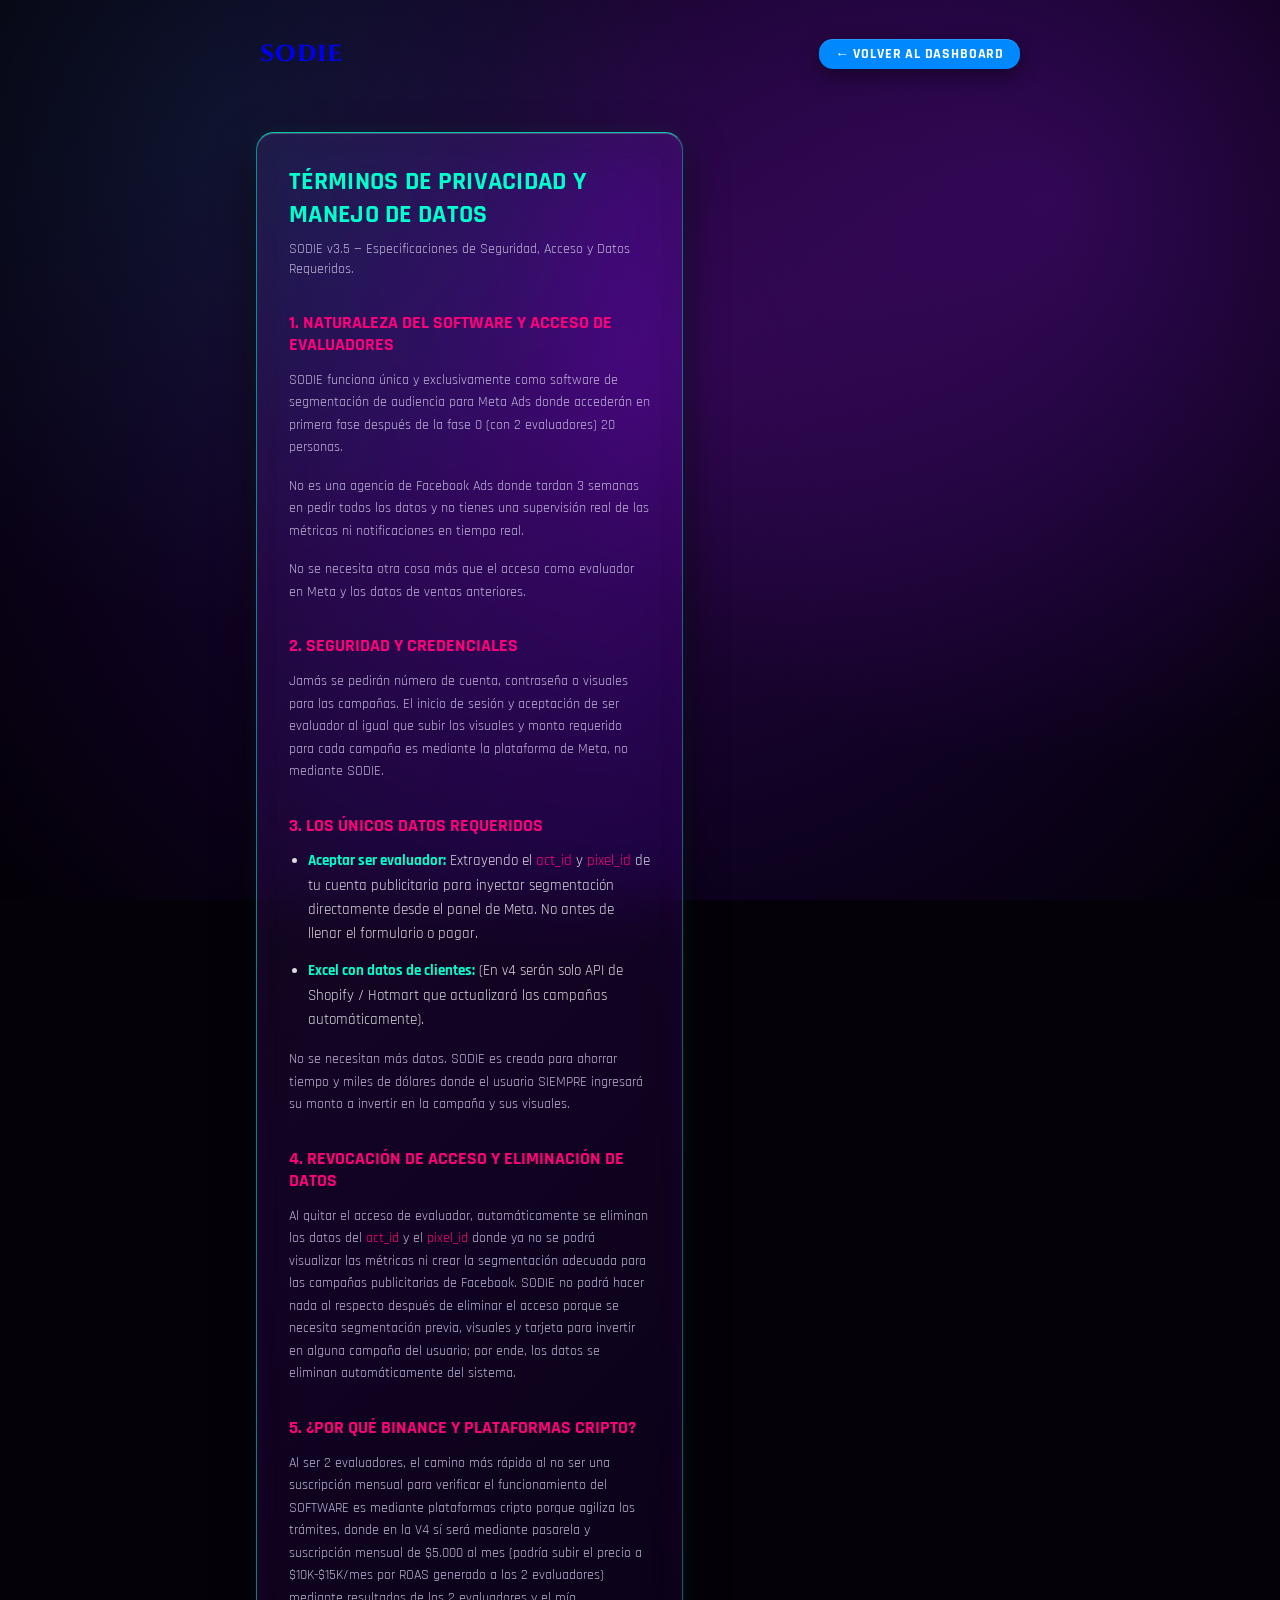
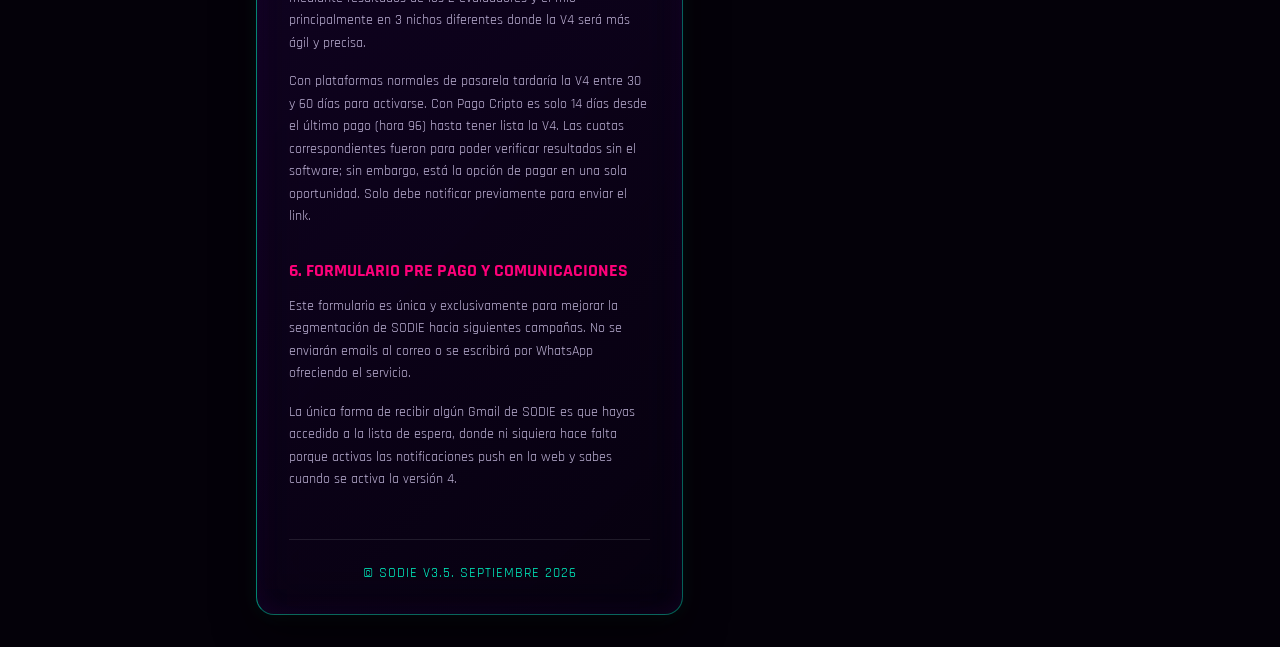
<file: public/privacidadydatos.html>
<!DOCTYPE html>
<html lang="es">
<head>
  <meta charset="UTF-8">
  <meta name="viewport" content="width=device-width, initial-scale=1.0">
  <title>Términos de Privacidad y Datos - SODIE</title>
  <link rel="stylesheet" href="styles.css">
</head>
<body>

  <main class="dashboard-container" style="max-width: 800px; margin: 0 auto; padding: 2rem 1rem;">
    
    <!-- HEADER NAVEGACIÓN -->
    <header class="dash-header" style="margin-bottom: 2rem;">
      <div class="dash-header-left">
        <a href="index.html" style="text-decoration: none;">
          <span class="brand-text">SODIE</span>
        </a>
      </div>
      <div class="dash-header-right">
        <a href="index.html" class="btn-pf-action btn-blue-solid" style="padding: 0.4rem 1rem; font-size: 0.85rem; text-decoration: none;">
          ← Volver al Dashboard
        </a>
      </div>
    </header>

    <!-- CARD PRINCIPAL DE PRIVACIDAD Y TÉRMINOS -->
    <article class="glass-card-dash" style="padding: 2rem; display: block; height: auto;">
      
      <h1 class="section-title mint-txt" style="font-size: 1.6rem; margin-bottom: 0.5rem;">
        TÉRMINOS DE PRIVACIDAD Y MANEJO DE DATOS
      </h1>
      <p class="step-desc" style="margin-bottom: 2rem;">
        SODIE v3.5 — Especificaciones de Seguridad, Acceso y Datos Requeridos.
      </p>

      <!-- SECCIÓN 1 -->
      <section class="privacy-block" style="margin-bottom: 2rem;">
        <h3 class="fuchsia-txt" style="font-size: 1.1rem; margin-bottom: 0.8rem;">1. NATURALEZA DEL SOFTWARE Y ACCESO DE EVALUADORES</h3>
        <p class="step-desc" style="line-height: 1.6; margin-bottom: 1rem;">
          SODIE funciona única y exclusivamente como software de segmentación de audiencia para Meta Ads donde accederán en primera fase después de la fase 0 (con 2 evaluadores) 20 personas.
        </p>
        <p class="step-desc" style="line-height: 1.6; margin-bottom: 1rem;">
          No es una agencia de Facebook Ads donde tardan 3 semanas en pedir todos los datos y no tienes una supervisión real de las métricas ni notificaciones en tiempo real.
        </p>
        <p class="step-desc" style="line-height: 1.6;">
          No se necesita otra cosa más que el acceso como evaluador en Meta y los datos de ventas anteriores.
        </p>
      </section>

      <!-- SECCIÓN 2 -->
      <section class="privacy-block" style="margin-bottom: 2rem;">
        <h3 class="fuchsia-txt" style="font-size: 1.1rem; margin-bottom: 0.8rem;">2. SEGURIDAD Y CREDENCIALES</h3>
        <p class="step-desc" style="line-height: 1.6; margin-bottom: 1rem;">
          Jamás se pedirán número de cuenta, contraseña o visuales para las campañas. El inicio de sesión y aceptación de ser evaluador al igual que subir los visuales y monto requerido para cada campaña es mediante la plataforma de Meta, no mediante SODIE.
        </p>
      </section>

      <!-- SECCIÓN 3 -->
      <section class="privacy-block" style="margin-bottom: 2rem;">
        <h3 class="fuchsia-txt" style="font-size: 1.1rem; margin-bottom: 0.8rem;">3. LOS ÚNICOS DATOS REQUERIDOS</h3>
        <ul style="color: rgba(255, 255, 255, 0.85); line-height: 1.6; padding-left: 1.2rem; font-size: 0.95rem;">
          <li style="margin-bottom: 0.8rem;">
            <strong class="mint-txt">Aceptar ser evaluador:</strong> Extrayendo el <code class="fuchsia-txt">act_id</code> y <code class="fuchsia-txt">pixel_id</code> de tu cuenta publicitaria para inyectar segmentación directamente desde el panel de Meta. No antes de llenar el formulario o pagar.
          </li>
          <li style="margin-bottom: 0.8rem;">
            <strong class="mint-txt">Excel con datos de clientes:</strong> (En v4 serán solo API de Shopify / Hotmart que actualizará las campañas automáticamente).
          </li>
        </ul>
        <p class="step-desc" style="line-height: 1.6; margin-top: 1rem;">
          No se necesitan más datos. SODIE es creada para ahorrar tiempo y miles de dólares donde el usuario SIEMPRE ingresará su monto a invertir en la campaña y sus visuales.
        </p>
      </section>

      <!-- SECCIÓN 4 -->
      <section class="privacy-block" style="margin-bottom: 2rem;">
        <h3 class="fuchsia-txt" style="font-size: 1.1rem; margin-bottom: 0.8rem;">4. REVOCACIÓN DE ACCESO Y ELIMINACIÓN DE DATOS</h3>
        <p class="step-desc" style="line-height: 1.6;">
          Al quitar el acceso de evaluador, automáticamente se eliminan los datos del <code class="fuchsia-txt">act_id</code> y el <code class="fuchsia-txt">pixel_id</code> donde ya no se podrá visualizar las métricas ni crear la segmentación adecuada para las campañas publicitarias de Facebook. SODIE no podrá hacer nada al respecto después de eliminar el acceso porque se necesita segmentación previa, visuales y tarjeta para invertir en alguna campaña del usuario; por ende, los datos se eliminan automáticamente del sistema.
        </p>
      </section>

      <!-- SECCIÓN 5 -->
      <section class="privacy-block" style="margin-bottom: 2rem;">
        <h3 class="fuchsia-txt" style="font-size: 1.1rem; margin-bottom: 0.8rem;">5. ¿POR QUÉ BINANCE Y PLATAFORMAS CRIPTO?</h3>
        <p class="step-desc" style="line-height: 1.6; margin-bottom: 1rem;">
          Al ser 2 evaluadores, el camino más rápido al no ser una suscripción mensual para verificar el funcionamiento del SOFTWARE es mediante plataformas cripto porque agiliza los trámites, donde en la V4 sí será mediante pasarela y suscripción mensual de $5.000 al mes (podría subir el precio a $10K-$15K/mes por ROAS generado a los 2 evaluadores) mediante resultados de los 2 evaluadores y el mío principalmente en 3 nichos diferentes donde la V4 será más ágil y precisa.
        </p>
        <p class="step-desc" style="line-height: 1.6;">
          Con plataformas normales de pasarela tardaría la V4 entre 30 y 60 días para activarse. Con Pago Cripto es solo 14 días desde el último pago (hora 96) hasta tener lista la V4. Las cuotas correspondientes fueron para poder verificar resultados sin el software; sin embargo, está la opción de pagar en una sola oportunidad. Solo debe notificar previamente para enviar el link.
        </p>
      </section>

      <!-- SECCIÓN 6 -->
      <section class="privacy-block" style="margin-bottom: 2rem;">
        <h3 class="fuchsia-txt" style="font-size: 1.1rem; margin-bottom: 0.8rem;">6. FORMULARIO PRE PAGO Y COMUNICACIONES</h3>
        <p class="step-desc" style="line-height: 1.6; margin-bottom: 1rem;">
          Este formulario es única y exclusivamente para mejorar la segmentación de SODIE hacia siguientes campañas. No se enviarán emails al correo o se escribirá por WhatsApp ofreciendo el servicio.
        </p>
        <p class="step-desc" style="line-height: 1.6;">
          La única forma de recibir algún Gmail de SODIE es que hayas accedido a la lista de espera, donde ni siquiera hace falta porque activas las notificaciones push en la web y sabes cuando se activa la versión 4.
        </p>
      </section>

      <!-- FOOTER COPYRIGHT (CON EL SÍMBOLO ©) -->
      <footer style="border-top: 1px solid rgba(255, 255, 255, 0.1); padding-top: 1.5rem; text-align: center; margin-top: 3rem;">
        <p class="mint-txt" style="font-size: 0.85rem; letter-spacing: 1px;">
          © SODIE V3.5. SEPTIEMBRE 2026
        </p>
      </footer>

    </article>
  </main>

</body>
</html>
</file>
<file: public/styles.css>
@import url('https://fonts.googleapis.com/css2?family=Orbitron:wght@700;900&family=Rajdhani:wght@500;600;700&display=swap');
@import url('https://fonts.googleapis.com/css2?family=Cinzel:wght@700;800&display=swap');

:root {
  --bg-dark: #040109;
  --neon-mint: #00ffcc;
  --neon-mint-soft: rgba(0, 255, 204, 0.18);
  --neon-fuchsia: #ff007a;
  --neon-purple: #d230ff;
  --deep-purple-glow: rgba(112, 18, 204, 0.28);
  --text-main: #ffffff;
  --text-sub: #c0b4d8;
  --glass-border: rgba(0, 255, 204, 0.38);
  --glass-border-strong: rgba(0, 255, 204, 0.78);
  --glass-bg: linear-gradient(
    135deg,
    rgba(255, 255, 255, 0.05) 0%,
    rgba(88, 16, 158, 0.16) 45%,
    rgba(8, 2, 18, 0.42) 100%
  );
}

*, *::before, *::after {
  box-sizing: border-box;
  margin: 0;
  padding: 0;
  font-family: 'Rajdhani', sans-serif;
  -webkit-tap-highlight-color: transparent;
}

html {
  scroll-behavior: smooth;
  font-size: 16px;
}

body {
  background-color: var(--bg-dark);
  background-image: 
    radial-gradient(circle at 18% 15%, rgba(0, 255, 204, 0.07) 0%, transparent 38%),
    radial-gradient(circle at 82% 22%, rgba(162, 24, 255, 0.22) 0%, transparent 45%),
    radial-gradient(circle at 50% 40%, #2a0648 0%, #0e0220 62%, #030007 100%);
  background-attachment: fixed;
  color: var(--text-main);
  min-height: 100vh;
  min-height: 100dvh;
  display: flex;
  flex-direction: column;
  align-items: center;
  overflow-x: hidden;
  width: 100%;
}

/* CLASES UTILITARIAS Y TEXTO */
.fuchsia-txt { color: var(--neon-fuchsia); }
.mint-txt { color: var(--neon-mint); }
.purple-txt { color: var(--neon-purple); }
.text-sub { color: var(--text-sub); }
.hidden { display: none !important; }
.text-center { text-align: center; }
.font-bold { font-weight: 700; }
.link-wrapper { text-align: center; margin-top: 12px; }
.link-underline { text-decoration: underline; font-size: 0.85rem; cursor: pointer; }

/* INPUTS GENERALES Y CAMPOS DE FORMULARIO */
input[type="text"],
input[type="email"],
input[type="tel"],
input[type="number"],
input[type="password"],
input[type="file"],
select,
textarea {
  width: 100%;
  background: rgba(12, 4, 26, 0.48);
  backdrop-filter: blur(12px);
  -webkit-backdrop-filter: blur(12px);
  border: 1px solid rgba(0, 255, 204, 0.35);
  border-top: 1px solid rgba(0, 255, 204, 0.55);
  border-radius: 12px;
  padding: 12px 15px;
  color: #fff;
  font-size: 0.96rem;
  outline: none;
  transition: all 0.25s ease;
  box-shadow: inset 0 2px 6px rgba(0, 0, 0, 0.55);
}

input:focus, select:focus, textarea:focus {
  background: rgba(18, 6, 38, 0.65);
  border-color: var(--neon-mint);
  box-shadow: 0 0 16px rgba(0, 255, 204, 0.28), inset 0 2px 4px rgba(0, 0, 0, 0.45);
}

.input-readonly-mint {
  background: rgba(0, 255, 204, 0.08) !important;
  color: var(--neon-mint) !important;
  border-color: var(--neon-mint) !important;
}

button:disabled,
.btn-disabled {
  opacity: 0.5 !important;
  cursor: not-allowed !important;
  filter: grayscale(0.6) !important;
  box-shadow: none !important;
  transform: none !important;
}

/* ========================================================= */
/* TOAST NOTIFICACIÓN FLOATING                               */
/* ========================================================= */

.toast-bubble {
  position: fixed;
  top: 20px;
  right: 20px;
  z-index: 10001;
  background: linear-gradient(135deg, rgba(16, 5, 34, 0.78) 0%, rgba(0, 255, 204, 0.14) 100%);
  border: 1px solid var(--glass-border-strong);
  border-radius: 14px;
  padding: 12px 18px;
  box-shadow: 0 10px 28px rgba(0, 0, 0, 0.65), 0 0 18px rgba(0, 255, 204, 0.28);
  backdrop-filter: blur(20px);
  -webkit-backdrop-filter: blur(20px);
  transition: transform 0.3s ease, opacity 0.3s ease;
}

.toast-content {
  display: flex;
  align-items: center;
  gap: 12px;
}

.toast-icon {
  width: 10px;
  height: 10px;
  flex-shrink: 0;
  border-radius: 50%;
  background: var(--neon-mint);
  box-shadow: 0 0 10px var(--neon-mint);
}

.toast-text strong {
  display: block;
  font-size: 0.85rem;
  color: #fff;
}

.toast-text p {
  font-size: 0.75rem;
  color: var(--text-sub);
}

/* ========================================================= */
/* 1. SPLASH SCREEN (HUD LÍQUIDO FUTURISTA)                  */
/* ========================================================= */

.full-screen {
  position: fixed;
  top: 0; left: 0;
  width: 100%; height: 100vh;
  height: 100dvh;
  z-index: 9999;
  background: radial-gradient(circle at 50% 35%, #38075c 0%, #0f0221 65%, #030007 100%);
  display: flex;
  justify-content: center;
  align-items: center;
  transition: opacity 0.6s ease, visibility 0.6s ease;
  padding: 16px;
}

.full-screen.hidden,
.full-screen.fade-out {
  opacity: 0;
  visibility: hidden;
  pointer-events: none;
}

.splash-content {
  width: 100%;
  max-width: 380px;
  max-height: 90vh;
  padding: 12px 16px;
  display: flex;
  flex-direction: column;
  align-items: center;
  justify-content: center;
  gap: 20px;
  text-align: center;
  overflow-y: auto;
}

/* LOGO SODIE */
.logo-wrapper {
  width: 100%;
  display: flex;
  justify-content: center;
  align-items: center;
  margin-bottom: -5px;
  cursor: pointer;
}

.logo-title {
  font-family: 'Orbitron', sans-serif !important;
  font-size: clamp(2.8rem, 8vw, 3.8rem) !important;
  font-weight: 900;
  background: linear-gradient(180deg, #FFFFFF 20%, #A5B8EC 100%);
  -webkit-background-clip: text;
  -webkit-text-fill-color: transparent;
  display: flex; 
  align-items: center; 
  justify-content: center;
  filter: drop-shadow(0 4px 25px rgba(255, 255, 255, 0.35));
  letter-spacing: 4px;
}

.logo-title .serif-s {
  font-family: 'Orbitron', sans-serif !important;
  font-size: clamp(3.2rem, 9vw, 4.5rem) !important;
  color: var(--neon-fuchsia) !important;
  -webkit-text-fill-color: var(--neon-fuchsia) !important;
  filter: drop-shadow(0 0 28px rgba(255, 0, 122, 0.9));
  margin-right: 2px;
}

.hud-percentage-wrapper {
  display: flex;
  flex-direction: column;
  align-items: center;
}

.splash-pct-num {
  font-size: 1.3rem;
  font-weight: 800;
  color: var(--neon-mint);
  text-shadow: 0 0 14px var(--neon-mint);
  font-family: 'Orbitron', sans-serif;
}

.hud-pointer-line {
  width: 2px;
  height: 12px;
  background: var(--neon-mint);
  box-shadow: 0 0 8px var(--neon-mint);
}

/* BARRA DE CÁPSULAS GRUESA */
.cpu-liquid-box {
  width: 100%;
  position: relative;
  background: linear-gradient(135deg, rgba(255, 255, 255, 0.14) 0%, rgba(255, 255, 255, 0.02) 100%);
  border: 1.5px solid rgba(0, 255, 204, 0.45);
  border-top: 2px solid rgba(255, 255, 255, 0.85);
  border-radius: 20px;
  padding: 10px;
  backdrop-filter: blur(16px);
  -webkit-backdrop-filter: blur(16px);
  box-shadow: 0 10px 30px rgba(0, 0, 0, 0.8), inset 0 2px 5px rgba(255, 255, 255, 0.2);
}

.capsules-track {
  display: grid;
  grid-template-columns: repeat(14, 1fr);
  gap: 4px;
  width: 100%;
}

.capsule {
  height: 60px;
  border-radius: 6px;
  position: relative;
  overflow: hidden;
  transition: background 0.2s ease, box-shadow 0.2s ease;
}

.cap-glint {
  position: absolute;
  top: 0; left: 0; right: 0;
  height: 45%;
  background: linear-gradient(180deg, rgba(255, 255, 255, 0.8) 0%, rgba(255, 255, 255, 0) 100%);
  pointer-events: none;
}

.capsule.cap-mint {
  background: linear-gradient(180deg, #62fce0 0%, #00bf8f 60%, #004d3a 100%);
  border: 1px solid #a8ffee;
  box-shadow: 0 0 12px rgba(0, 255, 204, 0.9);
}

.capsule.cap-fuchsia {
  background: linear-gradient(180deg, #ff7bc3 0%, #e60073 60%, #59002c 100%);
  border: 1px solid #ffc2e0;
  box-shadow: 0 0 12px rgba(255, 0, 122, 0.9);
}

.capsule.cap-dark {
  background: rgba(255, 255, 255, 0.05);
  border: 1px solid rgba(255, 255, 255, 0.15);
}

/* GAUGES HUD CON FONDO LIQUID GLASS */
.splash-gauges {
  display: flex;
  justify-content: space-between;
  align-items: center;
  width: 100%;
  max-width: 300px;
}

.hud-center-node {
  width: 12px; height: 12px;
  border-radius: 50%;
  background: var(--neon-fuchsia);
  box-shadow: 0 0 16px var(--neon-fuchsia), 0 0 6px #fff;
  animation: pulse-node 1.5s infinite alternate;
}

@keyframes pulse-node {
  0% { transform: scale(1); box-shadow: 0 0 16px var(--neon-fuchsia); }
  100% { transform: scale(1.3); box-shadow: 0 0 25px var(--neon-fuchsia), 0 0 10px #fff; }
}

.gauge-card {
  position: relative;
  width: 90px; height: 90px;
  display: flex; align-items: center; justify-content: center;
  background: linear-gradient(135deg, rgba(255, 255, 255, 0.12) 0%, rgba(255, 255, 255, 0.02) 100%);
  backdrop-filter: blur(12px);
  -webkit-backdrop-filter: blur(12px);
  border: 1.5px solid rgba(0, 255, 204, 0.38);
  border-top: 2px solid rgba(255, 255, 255, 0.7);
  border-radius: 50%;
  box-shadow: 
    inset 0 2px 6px rgba(255, 255, 255, 0.3),
    inset 0 -2px 8px rgba(0, 0, 0, 0.4),
    0 8px 20px rgba(0, 0, 0, 0.5),
    0 0 15px rgba(0, 255, 204, 0.15);
}

.gauge-ring { width: 90px; height: 90px; transform: rotate(-90deg); position: absolute; }
.ring-thin-bg { fill: none; stroke: rgba(255, 255, 255, 0.12); stroke-width: 2.5; }
.ring-thin-fill { fill: none; stroke-width: 3.5; stroke-linecap: round; transition: stroke-dasharray 0.05s linear; }

.mint-stroke { stroke: var(--neon-mint); filter: drop-shadow(0 0 6px var(--neon-mint)); }
.fuchsia-stroke { stroke: var(--neon-fuchsia); filter: drop-shadow(0 0 6px var(--neon-fuchsia)); }

.gauge-content {
  position: relative;
  z-index: 2;
  display: flex; flex-direction: column; align-items: center;
}

.gauge-label { font-size: 0.38rem; color: var(--text-sub); text-transform: uppercase; letter-spacing: 0.5px; }
.gauge-val { font-size: 0.85rem; font-weight: 800; margin-top: 1px; font-family: 'Orbitron', sans-serif; }

/* CARTEL BIENVENIDO */
.welcome-sign-glass {
  position: relative;
  width: 100%;
  padding: 18px 0;
  display: flex;
  justify-content: center;
  align-items: center;
  background: rgba(255, 255, 255, 0.04);
  backdrop-filter: blur(14px);
  -webkit-backdrop-filter: blur(14px);
  border: 1.5px solid rgba(0, 255, 204, 0.45);
  border-radius: 16px;
  overflow: hidden;
  box-shadow: 0 10px 30px rgba(0, 0, 0, 0.8);
}

.welcome-fill {
  position: absolute;
  bottom: 0;
  left: 0;
  width: 100%;
  height: 0%;
  background: linear-gradient(0deg, rgba(210, 48, 255, 0.4) 0%, rgba(0, 255, 204, 0.5) 100%);
  border-top: 2.5px solid var(--neon-mint);
  box-shadow: 0 -2px 12px var(--neon-mint);
  transition: height 0.05s linear;
  z-index: 1;
}

.welcome-text {
  position: relative;
  z-index: 2;
  font-family: 'Orbitron', sans-serif !important;
  font-size: clamp(1.3rem, 5vw, 1.7rem); 
  font-weight: 900; 
  letter-spacing: 6px;
  color: #ffffff;
  text-shadow: 0 2px 10px rgba(0, 0, 0, 0.9), 0 0 12px rgba(255, 255, 255, 0.6);
}

/* ========================================================= */
/* 2. DASHBOARD MAIN & CONTENEDORES (CRYSTAL GLASS V4)       */
/* ========================================================= */

.dashboard-container {
  width: 100%;
  max-width: 460px;
  padding: 18px 16px 32px 16px;
  display: flex;
  flex-direction: column;
  gap: 18px;
  margin: 0 auto;
}

.dash-header {
  display: flex;
  justify-content: space-between;
  align-items: center;
  width: 100%;
  padding: 6px 4px;
}
.dash-header-left { display: flex; align-items: center; gap: 10px; }
.dash-header-right { display: flex; align-items: center; gap: 10px; }
.brand-text { font-family: 'Cinzel', serif; font-size: 1.45rem; font-weight: 800; cursor: pointer; letter-spacing: 1px; }

.badge-client {
  font-size: 0.75rem;
  background: rgba(0, 255, 204, 0.12);
  border: 1px solid var(--neon-mint);
  padding: 4px 10px;
  border-radius: 999px;
  color: var(--neon-mint);
  box-shadow: 0 0 12px rgba(0, 255, 204, 0.25);
  font-weight: 700;
  letter-spacing: 0.4px;
}

.btn-icon { background: transparent; border: none; font-size: 1.15rem; cursor: pointer; color: #fff; transition: transform 0.2s ease, color 0.2s ease; }
.btn-icon:hover { transform: scale(1.1); color: var(--neon-mint); }

.glass-card-dash {
  min-width: 0; /* Impide que carruseles internos rompan el Grid en Laptop */
  width: 100%;
  background: var(--glass-bg);
  backdrop-filter: blur(28px) saturate(165%);
  -webkit-backdrop-filter: blur(28px) saturate(165%);
  border: 1px solid var(--glass-border);
  border-top: 1.5px solid var(--glass-border-strong);
  border-left: 1px solid rgba(0, 255, 204, 0.52);
  border-radius: 18px;
  padding: 20px;
  box-shadow: 
    inset 0 1px 0 0 rgba(255, 255, 255, 0.22),
    inset 0 0 24px rgba(162, 24, 255, 0.08),
    0 16px 40px rgba(0, 0, 0, 0.62),
    0 0 18px rgba(0, 255, 204, 0.08);
  transition: border-color 0.3s ease, box-shadow 0.3s ease, transform 0.25s ease;
}

.glass-card-dash:hover {
  border-color: rgba(0, 255, 204, 0.65);
  box-shadow: 
    inset 0 1px 0 0 rgba(255, 255, 255, 0.3),
    inset 0 0 28px rgba(0, 255, 204, 0.07),
    0 20px 44px rgba(0, 0, 0, 0.72),
    0 0 22px rgba(0, 255, 204, 0.16);
}

.border-mint { border-color: var(--neon-mint) !important; }
.border-fuchsia { border-color: var(--neon-fuchsia) !important; }
.section-title {
  font-size: 1.15rem;
  font-weight: 700;
  margin-bottom: 10px;
  display: flex;
  align-items: center;
  justify-content: space-between;
  gap: 8px;
  letter-spacing: 0.3px;
}

/* ========================================================= */
/* 3. PANEL ADMIN Y BIOMETRÍA                                */
/* ========================================================= */

.admin-grid { display: flex; flex-direction: column; gap: 12px; margin-top: 10px; min-width: 0; }
.admin-grid.two-cols,
.form-row-2 { display: grid; grid-template-columns: 1fr 1fr; gap: 10px; min-width: 0; }
.grid-2cols { display: grid; grid-template-columns: repeat(2, 1fr); gap: 10px; min-width: 0; }

.admin-group label { font-size: 0.8rem; color: var(--text-sub); display: block; margin-bottom: 4px; }
.button-group-row { display: flex; gap: 10px; flex-wrap: wrap; }

.biometrics-container {
  display: flex;
  flex-direction: column;
  gap: 6px;
  margin: 10px 0;
}

.status-tag {
  font-size: 0.78rem;
  text-align: center;
}

.modal-overlay {
  position: fixed;
  top: 0; left: 0;
  width: 100%; height: 100vh;
  height: 100dvh;
  background: rgba(5, 1, 12, 0.78);
  backdrop-filter: blur(18px);
  -webkit-backdrop-filter: blur(18px);
  z-index: 10000;
  display: flex;
  align-items: center;
  justify-content: center;
  padding: 20px;
}

.modal-auth-box {
  width: 100%;
  max-width: 360px;
  background: linear-gradient(135deg, rgba(32, 8, 58, 0.82) 0%, rgba(8, 2, 18, 0.92) 100%);
  backdrop-filter: blur(24px);
  -webkit-backdrop-filter: blur(24px);
  border: 1.5px solid var(--neon-mint);
  border-radius: 20px;
  padding: 22px;
  box-shadow: 0 16px 40px rgba(0, 0, 0, 0.8), 0 0 25px rgba(0, 255, 204, 0.22);
  display: flex;
  flex-direction: column;
  gap: 12px;
}

.modal-footer-action {
  margin-top: 6px;
}

/* ========================================================= */
/* 4. MÉTRICAS DINÁMICAS, CARRUSEL & VIDEO                   */
/* ========================================================= */

.metrics-section { width: 100%; min-width: 0; }

.metrics-slider { 
  display: flex; 
  gap: 14px; 
  overflow-x: auto; 
  scrollbar-width: none; 
  scroll-snap-type: x mandatory;
  scroll-behavior: smooth;
  scroll-padding-inline: 0px; 
  padding: 4px 2px 8px 2px;
}
.metrics-slider::-webkit-scrollbar { display: none; }

@keyframes metricBorderPulse {
  0% { box-shadow: inset 0 1px 0 rgba(255, 255, 255, 0.2), 0 8px 24px rgba(0, 0, 0, 0.45), 0 0 10px rgba(0, 255, 204, 0.08); }
  100% { box-shadow: inset 0 1px 0 rgba(255, 255, 255, 0.35), 0 10px 28px rgba(0, 0, 0, 0.55), 0 0 18px rgba(0, 255, 204, 0.22); }
}

.metrics-slider .metric-square { 
  flex: 0 0 152px; 
  height: 158px; 
  padding: 14px; 
  display: flex; 
  flex-direction: column; 
  justify-content: space-between; 
  border-radius: 16px; 
  scroll-snap-align: start;
  background: linear-gradient(
    145deg,
    rgba(255, 255, 255, 0.06) 0%,
    rgba(96, 18, 175, 0.18) 50%,
    rgba(6, 2, 16, 0.48) 100%
  );
  backdrop-filter: blur(22px);
  -webkit-backdrop-filter: blur(22px);
  border: 1px solid rgba(0, 255, 204, 0.42);
  border-top: 1.5px solid rgba(0, 255, 204, 0.82);
  animation: metricBorderPulse 3.2s infinite alternate ease-in-out;
  transition: transform 0.25s ease, border-color 0.25s ease;
  position: relative;
  overflow: hidden;
}

.metrics-slider .metric-square:hover {
  transform: translateY(-4px);
  border-color: var(--neon-mint);
}

.slider-dots-indicator {
  display: flex;
  justify-content: center;
  align-items: center;
  gap: 6px;
  margin-top: 10px;
}

.slider-dots-indicator .dot {
  width: 6px;
  height: 6px;
  border-radius: 50%;
  background: rgba(255, 255, 255, 0.25);
  transition: all 0.3s ease;
  cursor: pointer;
}

.slider-dots-indicator .dot.active {
  width: 18px;
  border-radius: 10px;
  background: var(--neon-mint);
  box-shadow: 0 0 8px var(--neon-mint);
}

/* VIDEO DEMOSTRACIÓN 9:16 MARCO DISPOSITIVO CRISTAL MENTA */
.video-container-glass {
  position: relative;
  width: 100%;
  aspect-ratio: 9 / 16;
  max-width: 360px;
  max-height: 70vh;
  margin: 10px auto 0 auto;
  padding: 7px;
  border-radius: 26px;
  overflow: hidden;
  background: linear-gradient(180deg, rgba(32, 10, 56, 0.92) 0%, rgba(6, 2, 14, 0.98) 100%);
  border: 1.5px solid rgba(0, 255, 204, 0.45);
  border-top: 1.5px solid rgba(0, 255, 204, 0.78);
  box-shadow:
    0 16px 36px rgba(0, 0, 0, 0.68),
    0 0 18px rgba(0, 255, 204, 0.14),
    inset 0 1px 0 rgba(255, 255, 255, 0.16);
}

.video-container-glass::before {
  content: "";
  position: absolute;
  top: 14px;
  left: 50%;
  transform: translateX(-50%);
  width: 42px;
  height: 4px;
  border-radius: 999px;
  background: rgba(0, 255, 204, 0.35);
  z-index: 2;
  pointer-events: none;
}

.demo-video-player,
#sodie-demo-video,
#sodie-postpay-video {
  width: 100%;
  height: 100%;
  object-fit: cover;
  display: block;
  border-radius: 19px;
  background: radial-gradient(circle at 50% 25%, rgba(88, 16, 158, 0.32), #05010c 75%);
}
/* ========================================================= */
/* 5. COMPARATIVAS & SLIDES SODIE V4                         */
/* ========================================================= */

.comparison-box { margin-top: 12px; min-width: 0; }
.border-top-mint { border-top: 1px solid rgba(0, 255, 204, 0.45); padding-top: 12px; margin-top: 12px; }
.col-divider-right { border-right: 1px solid rgba(0, 255, 204, 0.2); padding-right: 10px; }

.v4-horizontal-slider {
  display: flex;
  gap: 12px;
  overflow-x: auto;
  padding-bottom: 8px;
  scrollbar-width: none;
  min-width: 0;
}
.v4-horizontal-slider::-webkit-scrollbar { display: none; }

.v4-slide-card {
  flex: 0 0 220px;
  background: rgba(18, 5, 36, 0.45);
  backdrop-filter: blur(14px);
  -webkit-backdrop-filter: blur(14px);
  border: 1px solid rgba(0, 255, 204, 0.3);
  border-radius: 12px;
  padding: 12px;
  display: flex;
  flex-direction: column;
  gap: 8px;
}

.img-responsive {
  width: 100%;
  height: auto;
  border-radius: 8px;
}

.metric-live-box {
  padding: 12px;
}

/* ========================================================= */
/* 6. CHAT WEB INTERACTIVO & MOTOR DE CIERRE                  */
/* ========================================================= */

.chat-header {
  display: flex;
  justify-content: space-between;
  align-items: center;
  gap: 8px;
  flex-wrap: wrap;
}

.cupos-badge {
  display: flex;
  align-items: center;
  gap: 6px;
  background: rgba(180, 0, 255, 0.14);
  border: 1px solid rgba(0, 255, 204, 0.45);
  padding: 4px 10px;
  border-radius: 999px;
}

.purple-neon-dot {
  width: 7px;
  height: 7px;
  border-radius: 50%;
  background: var(--neon-mint);
  box-shadow: 0 0 10px var(--neon-mint), 0 0 18px var(--neon-mint);
}

.cupos-text {
  font-size: 0.72rem;
  font-weight: 600;
  color: var(--neon-mint);
  letter-spacing: 0.5px;
}

.chat-body { 
  display: flex; 
  flex-direction: column; 
  gap: 10px; 
  margin: 12px 0; 
  max-height: 260px;
  overflow-y: auto;
  padding-right: 4px;
}

.incoming-simple p { 
  background: rgba(0, 255, 204, 0.09); 
  border: 1px solid rgba(0, 255, 204, 0.38); 
  border-radius: 12px 12px 12px 2px; 
  padding: 10px 14px; 
  font-size: 0.88rem; 
  color: #fff; 
  max-width: 88%; 
  line-height: 1.4;
}

.outgoing-simple p { 
  background: rgba(210, 48, 255, 0.16); 
  border: 1px solid rgba(210, 48, 255, 0.45); 
  border-radius: 12px 12px 2px 12px; 
  padding: 10px 14px; 
  font-size: 0.88rem; 
  color: #fff; 
  max-width: 88%; 
  margin-left: auto; 
  line-height: 1.4;
}

.chat-quick-options {
  display: flex;
  gap: 8px;
  overflow-x: auto;
  margin-bottom: 12px;
  scrollbar-width: none;
  min-width: 0;
}
.chat-quick-options::-webkit-scrollbar { display: none; }

.opt-btn { 
  flex: 0 0 auto; 
  background: rgba(0, 255, 204, 0.08); 
  border: 1px solid rgba(0, 255, 204, 0.48); 
  border-radius: 20px; 
  padding: 6px 12px; 
  color: var(--neon-mint); 
  font-size: 0.76rem; 
  font-weight: 600; 
  cursor: pointer; 
  white-space: nowrap; 
  transition: all 0.2s ease;
}

.opt-btn:hover {
  background: var(--neon-mint);
  color: var(--bg-dark);
  box-shadow: 0 0 12px rgba(0, 255, 204, 0.6);
}

.chat-input-bar { display: flex; gap: 8px; width: 100%; }
.chat-input-bar input { flex: 1; min-width: 0; }
.chat-send-btn { 
  background: var(--neon-mint); 
  border: none; 
  border-radius: 10px; 
  width: 44px; 
  height: 44px;
  color: #05010a; 
  font-weight: 800; 
  cursor: pointer; 
  display: flex;
  align-items: center;
  justify-content: center;
  transition: all 0.2s ease;
  flex-shrink: 0;
}

.chat-send-btn:hover {
  box-shadow: 0 0 14px var(--neon-mint);
  transform: scale(1.04);
}

/* ========================================================= */
/* 7. ALINEACIÓN PRECISA DE PRECIOS ($50K TICKET)            */
/* ========================================================= */

.pf-summary-list { 
  display: flex; 
  flex-direction: column; 
  gap: 12px; 
  margin: 16px 0; 
  font-size: 0.92rem; 
}

.pf-row { 
  display: flex; 
  justify-content: space-between; 
  align-items: flex-start; 
  gap: 12px;
  color: var(--text-sub); 
}

.pf-row span {
  flex: 1;
  line-height: 1.35;
}

.price-value {
  display: flex;
  flex-direction: column;
  align-items: flex-end;
  text-align: right;
  font-family: 'Orbitron', sans-serif;
  font-size: 1.15rem;
  color: #ffffff;
  font-weight: 700;
  white-space: nowrap;
  min-width: 90px;
}

.price-subtext {
  font-size: 0.72rem;
  color: var(--text-sub);
  font-weight: 500;
  font-family: 'Rajdhani', sans-serif;
  margin-top: 3px;
  white-space: nowrap;
}

.pf-row.pf-total { 
  border-top: 1px solid rgba(0, 255, 204, 0.35); 
  padding-top: 12px; 
  font-size: 1.15rem; 
  color: #fff; 
  font-weight: bold; 
  align-items: center;
}

.form-billing-box,
.contract-flow-box,
.evaluator-box,
.upload-excel-box,
.draft-section-box,
.confirm-invest-box,
.waitlist-replacement-box {
  margin-top: 14px;
  display: flex;
  flex-direction: column;
  gap: 10px;
  min-width: 0;
}

.form-stack-compact {
  display: flex;
  flex-direction: column;
  gap: 8px;
}

.input-group-flow { 
  display: flex; 
  flex-direction: column; 
  gap: 8px; 
  margin-bottom: 6px; 
}

.step-desc { 
  font-size: 0.88rem; 
  color: var(--text-sub); 
  line-height: 1.45; 
}

/* ========================================================= */
/* 8. SISTEMA UNIVERSAL DE BOTONES Y VARIANTES               */
/* ========================================================= */
.btn-pf-action { 
  width: 100%; 
  padding: 13px 18px; 
  background: linear-gradient(180deg, rgba(0, 255, 204, 0.14) 0%, rgba(16, 4, 34, 0.65) 100%);
  border: 1px solid rgba(0, 255, 204, 0.52);
  border-top: 1px solid rgba(0, 255, 204, 0.85);
  border-radius: 14px; 
  color: var(--neon-mint); 
  font-weight: 700; 
  font-size: 0.94rem; 
  letter-spacing: 0.06em;
  text-transform: uppercase;
  cursor: pointer; 
  box-shadow: 
    0 6px 20px rgba(0, 0, 0, 0.45),
    inset 0 1px 0 rgba(255, 255, 255, 0.14);
  transition: transform 0.18s ease, box-shadow 0.22s ease, background 0.22s ease, border-color 0.22s ease; 
  display: flex;
  align-items: center;
  justify-content: center;
  gap: 8px;
  text-decoration: none;
}

.btn-pf-action:hover { 
  background: linear-gradient(180deg, rgba(0, 255, 204, 0.24) 0%, rgba(24, 6, 48, 0.78) 100%);
  border-color: var(--neon-mint);
  box-shadow: 
    0 8px 24px rgba(0, 255, 204, 0.28),
    inset 0 1px 0 rgba(255, 255, 255, 0.24);
  transform: translateY(-1px); 
}

.btn-pf-action:active {
  transform: scale(0.985);
}

.btn-pay-gradient {
  background: linear-gradient(135deg, #2affd5 0%, #00e6b8 50%, #00a884 100%) !important;
  color: #040109 !important;
  border: 1px solid rgba(168, 255, 238, 0.65) !important;
  border-radius: 14px !important;
  font-weight: 800 !important;
  font-size: 1rem !important;
  letter-spacing: 0.08em;
  text-transform: uppercase;
  box-shadow:
    0 8px 24px rgba(0, 255, 204, 0.32),
    inset 0 1.5px 0 rgba(255, 255, 255, 0.55),
    inset 0 -2px 6px rgba(0, 77, 58, 0.35) !important;
}

.btn-pay-gradient:hover {
  filter: brightness(1.06);
  box-shadow:
    0 10px 30px rgba(0, 255, 204, 0.55),
    inset 0 1.5px 0 rgba(255, 255, 255, 0.7) !important;
  transform: translateY(-1px);
}

.btn-pay-gradient:active {
  transform: scale(0.985);
}

.btn-mint-solid {
  background: var(--neon-mint) !important;
  color: #05010a !important;
  border: none !important;
  font-weight: 800 !important;
}

.btn-fuchsia-solid {
  background: var(--neon-fuchsia) !important;
  color: #ffffff !important;
  border: none !important;
  font-weight: 800 !important;
}

.btn-blue-solid {
  background: #0088ff !important;
  color: #ffffff !important;
  border: none !important;
  font-weight: 800 !important;
}

.btn-green-solid {
  background: #00cc66 !important;
  color: #05010a !important;
  border: none !important;
  font-weight: 800 !important;
}

.btn-green-gradient {
  background: linear-gradient(135deg, #00ffcc 0%, #009955 100%) !important;
  color: #05010a !important;
  border: none !important;
  font-weight: 800 !important;
}

.btn-activate-gradient {
  background: linear-gradient(135deg, #00ffcc 0%, #d230ff 100%) !important;
  color: #05010a !important;
  border: none !important;
  font-weight: 800 !important;
}

.btn-emerald-gradient {
  background: linear-gradient(135deg, #00b894 0%, #00cec9 100%) !important;
  color: #05010a !important;
  border: none !important;
  font-weight: 800 !important;
}

.btn-waitlist-submit {
  background: linear-gradient(135deg, var(--neon-fuchsia) 0%, var(--neon-purple) 100%) !important;
  color: #ffffff !important;
  border: none !important;
  font-weight: 800 !important;
}

.btn-biometric, 
.btn-biometric-auth {
  background: rgba(0, 255, 204, 0.1) !important;
  border: 1.5px solid var(--neon-mint) !important;
  color: var(--neon-mint) !important;
}

.btn-biometric:hover,
.btn-biometric-auth:hover {
  background: var(--neon-mint) !important;
  color: var(--bg-dark) !important;
  box-shadow: 0 0 16px var(--neon-mint) !important;
}

.btn-danger { 
  border-color: var(--neon-fuchsia) !important; 
  color: var(--neon-fuchsia) !important; 
  background: rgba(255, 0, 122, 0.1) !important; 
}

.btn-danger:hover {
  box-shadow: 0 0 18px rgba(255, 0, 122, 0.6) !important;
}

.btn-fb { 
  background: rgba(24, 119, 242, 0.18) !important; 
  border: 1.5px solid #1877f2 !important; 
  color: #ffffff !important; 
}

.btn-fb:hover {
  background: #1877f2 !important;
  box-shadow: 0 0 16px rgba(24, 119, 242, 0.7) !important;
}

.btn-full-width {
  width: 100%;
}

#sodie-logo-trigger, #btn-sodie-logo-trigger {
  touch-action: manipulation;
  user-select: none;
  -webkit-user-select: none;
}

/* ========================================================= */
/* 9. TEMPORIZADORES & RELOJES                               */
/* ========================================================= */

.timer-section { text-align: center; }
.timer-label { font-size: 0.82rem; font-weight: 700; color: var(--text-sub); letter-spacing: 0.8px; }
.timer-digits {
  font-size: clamp(2.2rem, 6vw, 3.2rem);
  font-weight: 800;
  color: var(--neon-mint);
  text-shadow: 0 0 18px rgba(0, 255, 204, 0.75);
  margin: 6px 0;
  font-family: 'Orbitron', sans-serif;
}
.timer-sub { font-size: 0.72rem; color: var(--text-sub); letter-spacing: 0.8px; }

/* ========================================================= */
/* 10. BANNER COOKIES & MODAL DIAGNÓSTICO IA3                */
/* ========================================================= */

.cookie-banner-box {
  position: fixed;
  bottom: 20px;
  left: 50%;
  transform: translateX(-50%);
  width: calc(100% - 32px);
  max-width: 400px;
  z-index: 9999;
  padding: 16px;
  box-shadow: 0 12px 34px rgba(0, 0, 0, 0.85), 0 0 18px rgba(0, 255, 204, 0.2);
  border: 1px solid rgba(0, 255, 204, 0.5);
  backdrop-filter: blur(22px);
  -webkit-backdrop-filter: blur(22px);
  background: rgba(12, 3, 26, 0.86);
  border-radius: 16px;
  animation: slideUpCookie 0.4s ease-out;
  display: flex;
  flex-direction: column;
  gap: 10px;
}

@keyframes slideUpCookie {
  from {
    transform: translate(-50%, 100px);
    opacity: 0;
  }
  to {
    transform: translate(-50%, 0);
    opacity: 1;
  }
}

.ia3-float-card {
  position: fixed !important;
  top: 50% !important;
  left: 50% !important;
  transform: translate(-50%, -50%) !important;
  width: 92%;
  max-width: 460px;
  max-height: 84vh;
  overflow-y: auto;
  z-index: 999999 !important;
  background: linear-gradient(160deg, rgba(16, 4, 32, 0.98) 0%, rgba(5, 1, 12, 0.99) 100%) !important;
  backdrop-filter: blur(28px);
  -webkit-backdrop-filter: blur(28px);
  border: 1.5px solid var(--neon-mint);
  border-radius: 18px;
  padding: 20px;
  box-shadow: 0 0 0 100vmax rgba(3, 0, 8, 0.78), 0 24px 60px rgba(0, 0, 0, 0.95), 0 0 25px rgba(0, 255, 204, 0.25);
}

.ia3-arrow-progress {
  display: flex;
  align-items: center;
  gap: 10px;
  margin-bottom: 14px;
  padding: 6px 10px;
  background: rgba(0, 255, 204, 0.06);
  border: 1px solid rgba(0, 255, 204, 0.25);
  border-radius: 999px;
}

.ia3-arrow-icon {
  color: var(--neon-mint);
  font-weight: 900;
  font-size: 0.95rem;
  animation: bounceArrowDown 0.8s infinite alternate;
}

@keyframes bounceArrowDown {
  from { transform: translateY(-2px); }
  to { transform: translateY(3px); }
}

.ia3-arrow-track {
  flex: 1;
  height: 5px;
  background: rgba(255, 255, 255, 0.1);
  border-radius: 999px;
  overflow: hidden;
}

.ia3-arrow-fill {
  height: 100%;
  width: 0%;
  background: linear-gradient(90deg, var(--neon-fuchsia), var(--neon-mint));
  box-shadow: 0 0 10px var(--neon-mint);
  transition: width 0.65s cubic-bezier(0.22, 1, 0.36, 1);
}
/* ========================================================= */
/* 11. ADAPTACIÓN RESPONSIVE PARA LAPTOP & DESKTOP           */
/* ========================================================= */

@media (min-width: 840px) {
  .dashboard-container {
    max-width: 1180px;
    width: 94%;
    display: grid;
    grid-template-columns: repeat(2, minmax(0, 1fr));
    gap: 24px;
    align-items: stretch;
    padding: 32px 24px 56px 24px;
  }

  .dash-header,
  .metrics-section,
  .timer-section,
  .full-width-card {
    grid-column: 1 / -1;
  }

  .glass-card-dash {
    height: 100%;
    display: flex;
    flex-direction: column;
    justify-content: space-between;
    padding: 24px;
  }

    .metrics-slider {
    display: flex;
    gap: 18px;
    overflow-x: auto;
    scroll-snap-type: x mandatory;
    padding-bottom: 6px;
  }

  .metrics-slider .metric-square {
    flex: 0 0 210px;
    height: 165px;
  }

  .slider-dots-indicator {
    display: flex;
  }

  .video-container-glass {
    max-width: 340px;
    max-height: 62vh;
  }
}

@media (max-width: 360px) {
  .dashboard-container {
    padding: 10px;
  }
  
  .glass-card-dash {
    padding: 14px;
  }
  
  .gauge-card,
  .gauge-ring {
    width: 75px;
    height: 75px;
  }

  .logo-title {
    font-size: 2.5rem !important;
  }
  
  .logo-title .serif-s {
    font-size: 3rem !important;
  }
}
/* ========================================================= */
/* BENTO GRID V4 (2 COLUMNAS LAPTOP + DUAL VIDEO 9:16)       */
/* ========================================================= */

.bento-col-left,
.bento-col-right {
  display: flex;
  flex-direction: column;
  gap: 18px;
  min-width: 0;
  width: 100%;
}

.card-head {
  display: flex;
  justify-content: space-between;
  align-items: center;
  font-size: 0.85rem;
}

.card-value {
  font-family: 'Orbitron', sans-serif;
  font-size: clamp(1.35rem, 3vw, 1.75rem);
  font-weight: 900;
  color: #ffffff;
  margin: 4px 0;
}

.calc-v4-layout {
  display: flex;
  flex-direction: column;
  gap: 14px;
}

.calc-v4-cta-box {
  display: flex;
  flex-direction: column;
  gap: 10px;
  padding-top: 6px;
}

.calc-savings-preview {
  display: flex;
  flex-direction: column;
  gap: 2px;
  background: rgba(0, 255, 204, 0.06);
  border: 1px solid rgba(0, 255, 204, 0.28);
  border-radius: 12px;
  padding: 10px 14px;
}

.checkout-v4-price-box {
  background: rgba(8, 2, 18, 0.55);
  border: 1px solid rgba(0, 255, 204, 0.35);
  border-radius: 16px;
  padding: 18px;
}

/* CONTENEDOR DE LOS 2 VIDEOS VERTICALES 9:16 */
.dual-video-grid {
  display: grid;
  grid-template-columns: repeat(2, minmax(0, 1fr));
  gap: 14px;
  width: 100%;
}

.video-card-item {
  display: flex;
  flex-direction: column;
  gap: 6px;
  min-width: 0;
}

.video-item-head {
  display: flex;
  flex-direction: column;
  gap: 2px;
}

/* En móviles muy angostos permite deslizar los 2 videos en vertical 9:16 grandes */
@media (max-width: 520px) {
  .dual-video-grid {
    display: flex;
    overflow-x: auto;
    scroll-snap-type: x mandatory;
    gap: 14px;
    padding-bottom: 6px;
    scrollbar-width: none;
  }
  .dual-video-grid::-webkit-scrollbar { display: none; }

  .video-card-item {
    flex: 0 0 78%;
    scroll-snap-align: start;
  }
}

/* En Laptop: Columna Izquierda (60%) y Columna Derecha (40%) */
@media (min-width: 840px) {
  .dashboard-container {
    grid-template-columns: 1.35fr 1fr;
    align-items: start;
  }

  .bento-col-left {
    grid-column: 1 / 2;
  }

  .bento-col-right {
    grid-column: 2 / 3;
    position: sticky;
    top: 24px;
  }

  .glass-card-dash {
    height: auto;
  }

  .calc-v4-layout {
    display: grid;
    grid-template-columns: 1.15fr 1fr;
    gap: 16px;
    align-items: end;
  }
}
</file>
